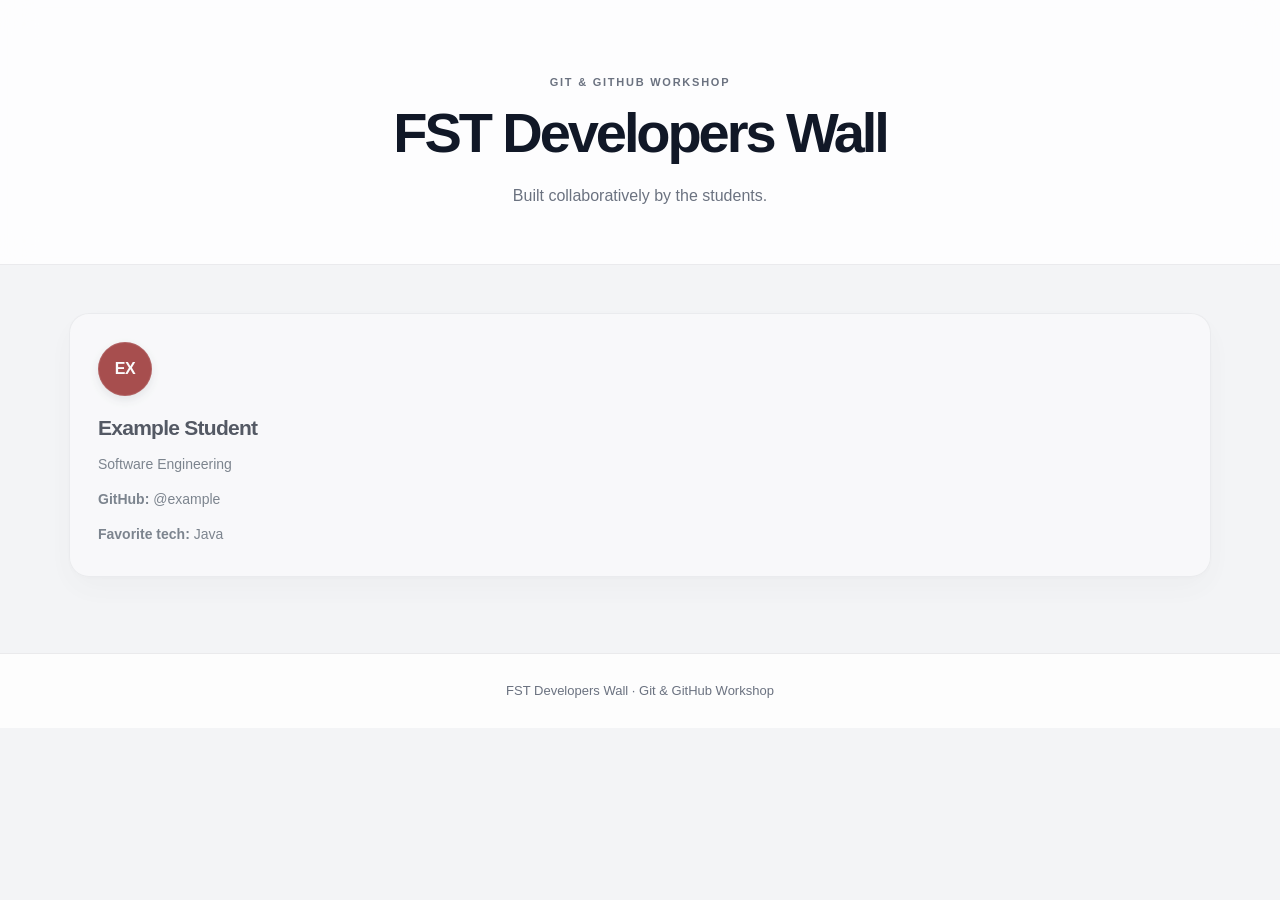
<file: index.html>
<!DOCTYPE html>
<html lang="en">
<head>
  <meta charset="UTF-8" />
  <meta name="viewport" content="width=device-width, initial-scale=1.0" />
  <title>FST Developers Wall</title>
  <link rel="stylesheet" href="style.css" />
</head>
<body>
  <header class="hero">
    <p class="eyebrow">Git & GitHub Workshop</p>
    <h1>FST Developers Wall</h1>
    <p class="subtitle">Built collaboratively by the students.</p>
  </header>

  <main>
    <section class="grid">
      <!-- STUDENT_CARDS_START -->
      <article class="student-card example-card">
        <div class="avatar">EX</div>
        <h2>Example Student</h2>
        <p class="specialty">Software Engineering</p>
        <p><strong>GitHub:</strong> @example</p>
        <p><strong>Favorite tech:</strong> Java</p>
      </article>
      <!-- STUDENT_CARDS_END -->
    </section>
  </main>

  <footer>FST Developers Wall · Git & GitHub Workshop</footer>
</body>
</html>
</file>
<file: style.css>
* {
  box-sizing: border-box;
}

:root {
  --color-primary: #870808;
  --color-primary-hover: #1f2937;

  --color-background: #f3f4f6;
  --color-surface: rgba(255, 255, 255, 0.88);
  --color-surface-hover: #ffffff;

  --color-text: #111827;
  --color-text-secondary: #6b7280;
  --color-border: rgba(17, 24, 39, 0.08);

  --radius-card: 20px;
  --radius-avatar: 50%;

  --shadow-card:
    0 2px 6px rgba(15, 23, 42, 0.025),
    0 12px 32px rgba(15, 23, 42, 0.045);

  --shadow-card-hover:
    0 8px 16px rgba(15, 23, 42, 0.04),
    0 20px 45px rgba(15, 23, 42, 0.08);

  --transition: 220ms ease;
}

html {
  scroll-behavior: smooth;
}

body {
  margin: 0;
  font-family:
    Inter,
    -apple-system,
    BlinkMacSystemFont,
    "Segoe UI",
    sans-serif;

  background: var(--color-background);
  color: var(--color-text);

  -webkit-font-smoothing: antialiased;
  -moz-osx-font-smoothing: grayscale;
}

/* Hero */

.hero {
  position: relative;
  text-align: center;
  padding: 76px 20px 54px;

  background: rgba(255, 255, 255, 0.82);
  border-bottom: 1px solid var(--color-border);

  backdrop-filter: blur(16px);
  -webkit-backdrop-filter: blur(16px);
}

.eyebrow {
  margin: 0 0 14px;

  color: var(--color-text-secondary);

  text-transform: uppercase;
  letter-spacing: 0.16em;

  font-size: 11px;
  font-weight: 700;
}

h1 {
  margin: 0;

  color: var(--color-text);

  font-size: clamp(34px, 5vw, 56px);
  font-weight: 750;
  letter-spacing: -0.055em;
  line-height: 1.1;
}

.subtitle {
  max-width: 580px;
  margin: 18px auto 0;

  color: var(--color-text-secondary);

  font-size: 16px;
  line-height: 1.75;
}

/* Main content */

main {
  width: 100%;
  max-width: 1190px;

  margin: 0 auto;
  padding: 48px 24px 76px;
}

/* Student grid */

.grid {
  display: grid;

  grid-template-columns:
    repeat(auto-fit, minmax(min(100%, 250px), 1fr));

  gap: 22px;
  align-items: stretch;
}

/* Student cards */

.student-card {
  position: relative;
  min-width: 0;

  padding: 28px;

  background: var(--color-surface);

  border: 1px solid var(--color-border);
  border-radius: var(--radius-card);

  box-shadow: var(--shadow-card);

  transition:
    transform var(--transition),
    box-shadow var(--transition),
    border-color var(--transition),
    background var(--transition);

  overflow-wrap: anywhere;
}

.student-card:hover {
  transform: translateY(-4px);

  background: var(--color-surface-hover);

  border-color: rgba(17, 24, 39, 0.14);

  box-shadow: var(--shadow-card-hover);
}

.student-card h2 {
  margin: 18px 0 8px;

  color: var(--color-text);

  font-size: 21px;
  font-weight: 700;
  letter-spacing: -0.035em;
  line-height: 1.35;
}

.student-card p {
  margin: 10px 0;

  color: #4b5563;

  font-size: 14px;
  line-height: 1.8;
}

.student-card p:last-child {
  margin-bottom: 0;
}

/* Specialty */

.specialty {
  color: var(--color-text-secondary);
  font-size: 13px;
  font-weight: 500;
}

/* Avatar */

.avatar {
  display: grid;
  place-items: center;

  width: 54px;
  height: 54px;

  border-radius: var(--radius-avatar);

  background: var(--color-primary);
  color: #ffffff;

  font-size: 16px;
  font-weight: 700;
  letter-spacing: -0.03em;

  box-shadow:
    inset 0 0 0 1px rgba(255, 255, 255, 0.12),
    0 4px 10px rgba(17, 24, 39, 0.12);

  user-select: none;
  flex-shrink: 0;
}

/* Example card */

.example-card {
  opacity: 0.7;
  background: rgba(255, 255, 255, 0.58);
}

.example-card:hover {
  opacity: 1;
}

/* Footer */

footer {
  padding: 26px 20px;

  text-align: center;

  background: rgba(255, 255, 255, 0.82);

  border-top: 1px solid var(--color-border);

  color: var(--color-text-secondary);

  font-size: 13px;
  line-height: 1.7;
}

/* Tablet */

@media (max-width: 768px) {
  .hero {
    padding: 60px 20px 42px;
  }

  main {
    padding: 34px 20px 54px;
  }

  .grid {
    gap: 18px;
  }

  .student-card {
    padding: 24px;
  }
}

/* Mobile */

@media (max-width: 480px) {
  .hero {
    padding: 48px 18px 34px;
  }

  h1 {
    font-size: clamp(30px, 9vw, 40px);
  }

  .subtitle {
    margin-top: 14px;
    font-size: 14px;
  }

  main {
    padding: 26px 16px 42px;
  }

  .grid {
    grid-template-columns: 1fr;
    gap: 16px;
  }

  .student-card {
    padding: 24px;
    border-radius: 18px;
  }

  .student-card h2 {
    font-size: 20px;
  }

  footer {
    padding: 22px 16px;
  }
}

/* Accessibility */

@media (prefers-reduced-motion: reduce) {
  *,
  *::before,
  *::after {
    scroll-behavior: auto !important;
    transition-duration: 0.01ms !important;
    animation-duration: 0.01ms !important;
    animation-iteration-count: 1 !important;
  }
}
</file>
